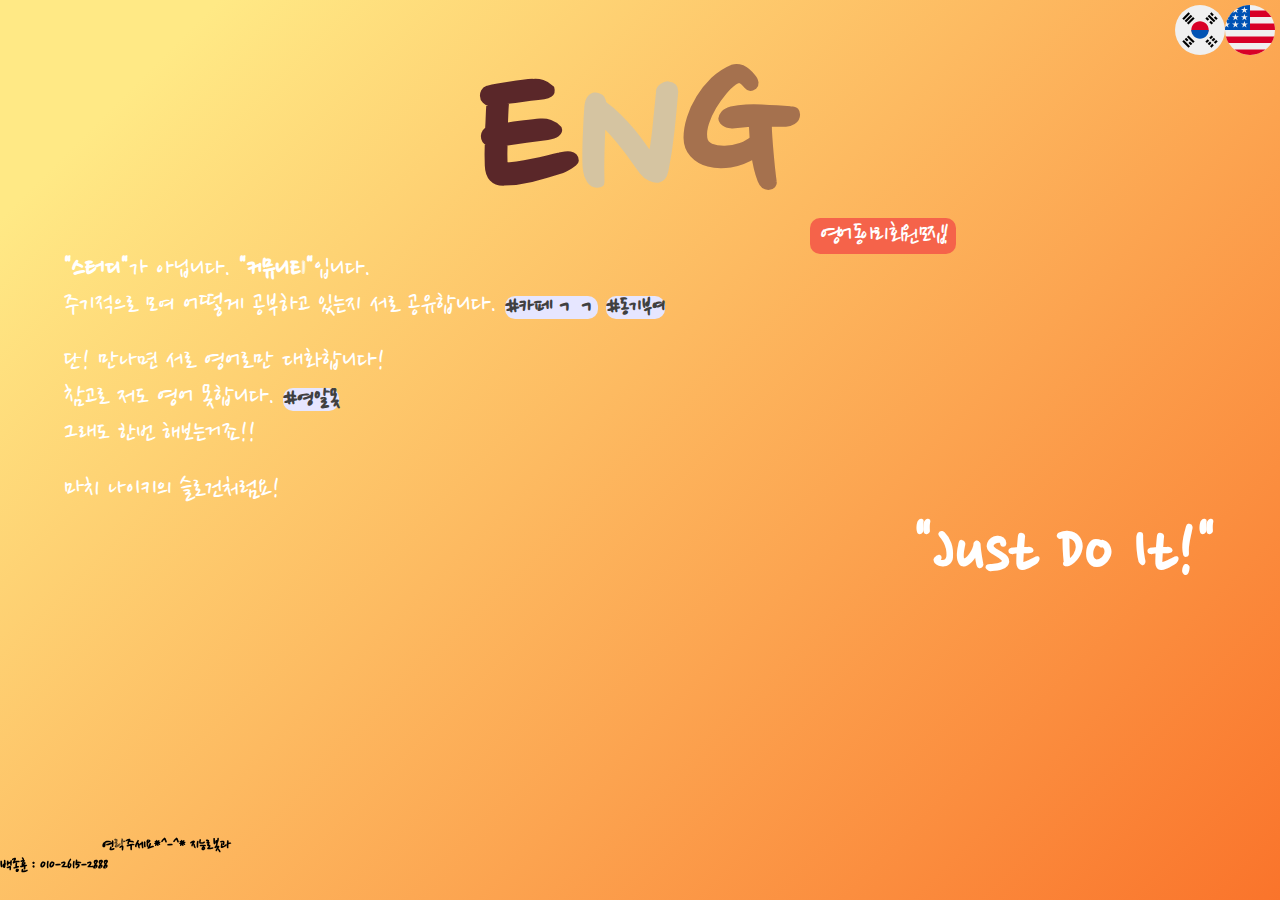
<file: index.html>
<!DOCTYPE html>
<html lang="kr">

<head>
  <meta charset="utf-8">
  <meta name="viewport" content="width=device-width, initial-scale=1.0">
  <title>영어 동아리 회원 모집!!!</title>
  <link rel="stylesheet" href="index.css">
  <link href="https://fonts.googleapis.com/css?family=Nanum+Pen+Script" rel="stylesheet">
</head>

<body>
  <div class="fullContainer">


    <header>
      <div class="nav">
        <a href="index.html"><img src="south-korea.svg" alt=""></a>
        <a href="indexEng.html"><img src="united-states.svg" alt=""></a>
      </div>
      <div class="headContainer">

        <div class="flexBox">
          <div class="title">
            <p id="titleLetter1">E</p>
          </div>
          <div class="title">
            <p id="titleLetter2">N</p>
          </div>
          <div class="title">
            <p id="titleLetter3">G</p>
          </div>
          <div class="description">
            <p>영어 동아리 회원 모집!</p>
          </div>
        </div>


      </div>

    </header>

    <main>
      <div class="mainContainer">
        <div class="mainBlockBox">
            <div class="mainBlock1">
              <p><strong>"스터디"</strong>가 아닙니다. <strong>"커뮤니티"</strong>입니다.<br>
                주기적으로 모여 어떻게 공부하고 있는지 서로 공유합니다.
                <span class="hashTag">#카페ㄱㄱ</span>
                <span class="hashTag">#동기부여</span>
              </p>
            </div>

            <div class="mainBlock2">
              <p>단! 만나면 서로 <span class="underline">영어로만</span> 대화합니다!<br>
                참고로 저도 영어 못합니다. <span class="hashTag">#영알못</span><br>
                그래도 한번 해보는거죠!!</p>
            </div>
            <div class="mainBlock2">
              <p>마치 나이키의 슬로건처럼요!</p>
              </div>

              <div class="mainBlock3">
                <p>"Just Do It!"</p>
              </div>
        </div>

      </div>
    </main>

    <footer>
      <div class="footerContainer">
        <div class="footerFlexBox">
          <span id="item-left">연락주세요*^-^*</span>
          <span id="item-right">지능로봇과 <br>백종훈 : 010-2615-2888</span>
        </div>
      </div>
    </footer>
  </div>
</body>

</html>
</file>
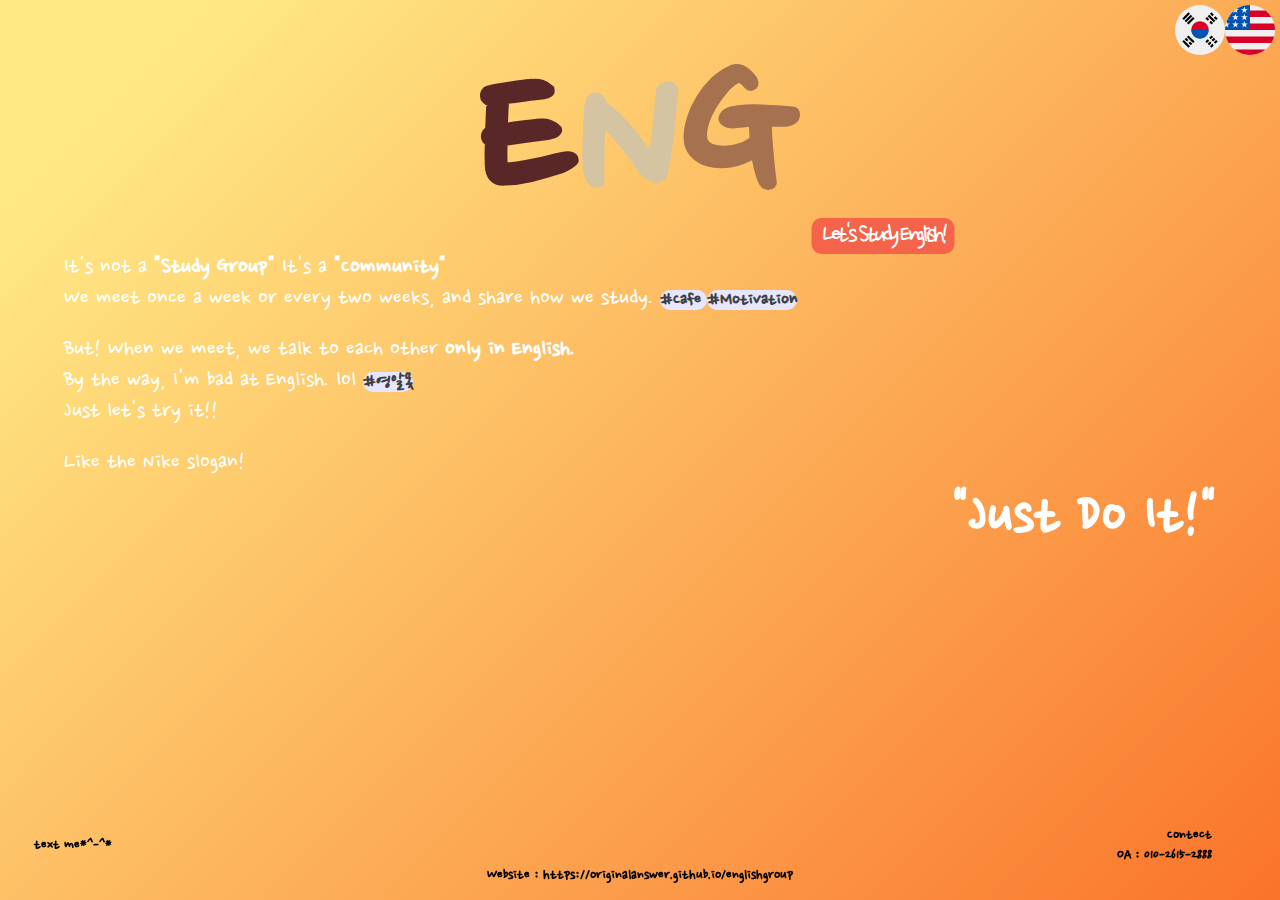
<file: indexEng.html>
<!DOCTYPE html>
<html lang="kr">

<head>
  <meta charset="utf-8">
  <meta name="viewport" content="width=device-width, initial-scale=1.0">
  <title>영어 동아리 회원 모집!!!</title>
  <link rel="stylesheet" href="indexEng.css">
  <link href="https://fonts.googleapis.com/css?family=Nanum+Pen+Script" rel="stylesheet">
</head>

<body>
  <div class="fullContainer">


    <header>
      <div class="nav">
        <a href="index.html"><img src="south-korea.svg" alt=""></a>
        <a href="indexEng.html"><img src="united-states.svg" alt=""></a>
      </div>
      <div class="headContainer">

        <div class="flexBox">
          <div class="title">
            <p id="titleLetter1">E</p>
          </div>
          <div class="title">
            <p id="titleLetter2">N</p>
          </div>
          <div class="title">
            <p id="titleLetter3">G</p>
          </div>
          <div class="description">
            <p>Let's Study English!</p>
          </div>
        </div>


      </div>

    </header>

    <main>
      <div class="mainContainer">
        <div class="mainBlockBox">
            <div class="mainBlock1">
              <p>It's not a <strong>"Study Group"</strong> It's a <strong>"Community"</strong><br>
                We meet once a week or every two weeks, and share how we study.
                <span class="hashTag">#Cafe </span>
                <span class="hashTag">#Motivation</span>
              </p>
            </div>

            <div class="mainBlock2">
              <p>But! When we meet, we talk to each other <span class="underline"><strong>only in English.</strong></span><br>
                By the way, I'm bad at English. lol <span class="hashTag">#영알못</span><br>
                Just let's try it!!</p>
            </div>
            <div class="mainBlock2">
              <p>Like the Nike slogan!</p>
              </div>

              <div class="mainBlock3">
                <p>"Just Do It!"</p>
              </div>
        </div>

      </div>
    </main>

    <footer>
      <div class="footerContainer">
        <div class="footerGridBox">
          <div class="leftFlexBox">
            <span id="item-left">text me*^-^*</span>
          </div>
          <span id="item-right">Contect <br>OA : 010-2615-2888</span>
        </div>
        <div id="item-bottom">
          Website : https://originalanswer.github.io/englishgroup</div>
      </div>
    </footer>
  </div>
</body>

</html>
</file>
<file: index.css>
/* global */
*{
  box-sizing: border-box;
  /* text-align: center; */
}
html{
  width: 100%;
  height: 100vh;
}
h1, p{
  margin: 0;
  padding: 0;
}

body{
  margin: 0;
  padding: 0;
  width: 100%;
  height: 100vh;
  /* background-image: linear-gradient( 135deg, #FAB2FF 10%, #1904E5 100%); */
  background-image: linear-gradient( 135deg, #FFE985 10%, #FA742B 100%);
  background-size: cover;
  font-family: 'Nanum Pen Script', cursive;
  background-attachment: fixed;
  /* color: #000; */
}
.fullContainer{
  display: block;
  margin: 0;
  padding-bottom: 10%;
}





/* header */
header{
  margin-bottom: -8%;
  overflow: hidden;
  position: relative;
  top: 0;
}

header .nav{
  z-index: 13;
  display: grid;
  grid-template-columns: 50px 50px;
  width: 100px;
  position: absolute;
  top: 5px;
  right: 5px;
  float: left;
}

.headContainer{
  position: relative;
}

.headContainer .flexBox{
  position: relative;
  display: flex;
  justify-content: center;
}
.headContainer .flexBox .title{
  font-size: 14.5em;
  font-weight: 800;
  text-transform: uppercase;
}
#titleLetter1{  color: #5a2729;}
#titleLetter2{  color: #d5c4a1;}
#titleLetter3{  color: #a5714e;}

.description{
  background-color: #f5634a;
  padding: 0 10px;
  border-radius: 10px;
  color: #fff;
  position: absolute;
  letter-spacing: -4px;
  top: 75%;
  right: 31%;
  transform: translateX(50%);
  font-size: 1.8em;
}








/* main */

main{
  /* border: 1px solid; */
  margin: 0;
  /* overflow: hidden; */
  /* background-color: #f1f1f1; */
}
.mainContainer{
  color: #fff;
  position: relative;
  width: 100%;
  padding: 5% 5%;
  height: auto;
}
.mainContainer .mainBlockBox{
  display: block;
  position: relative;
  font-size: 1.8em;
}
.mainBlockBox .hashTag{
  background-color:  #e6e6ff;
  color: #404040;
  border-radius: 10px;
  font-size: 0.8em;
  font-weight: bold;
}

.mainBlockBox div{
  margin-bottom: 20px;
  /* border: 1px solid; */
}

.mainBlockBox div:nth-child(3),div:last-child{
  margin: 0px;
}
.mainBlock1{}
.mainBlock2{}
.mainBlock3{
  text-align: right;
  font-size: 2.5em;
  font-weight: bold;
}




/* footer */
footer{
  position: fixed;
  bottom: 0;
  /* border: 1px solid; */
  width: 100%;
  height: 10%;
  font-size: 1em;
  font-weight: bold;
  /* background-color: #fff0e8; */
  display: flex;
  align-items: center;
  justify-content: center;
}

.footerContainer{
  width: 100%;
  height: auto;
}

.footerGridBox{
  width: 100%;
  height: 100%;
  display: grid;
  grid-template-columns: 1fr 2fr;
}

.leftFlexBox{
  display: flex;
  align-items: center;
}
#item-left{
  text-align: left;
  padding-left: 8%;
}
#item-right{
  text-align: right;
  padding-right: 8%;
}
#item-bottom{
  text-align: center;
}







@media screen and (max-width:800px) {
  .headContainer .flexBox .title{
    /* font-size: 12.5em; */
  }
  .description{
    /* padding: 0 10px; */
    /* border-radius: 10px; */
    /* color: #fff; */
    /* position: absolute; */
    /* font-weight: bold; */
    /* letter-spacing: -4px; */
    /* top: 75%; */
    right: 35%;
    /* transform: translateX(50%); */
    /* font-size: 1.8em; */
  }

  .mainContainer .mainBlockBox{
    line-height: 1.3em;
}
 .mainBlock3{
   line-height: 1.3em;
 }




}
</file>
<file: indexEng.css>
/* global */
*{
  box-sizing: border-box;
  /* text-align: center; */
}
html{
  width: 100%;
  height: 100vh;
}
h1, p{
  margin: 0;
  padding: 0;
}

body{
  margin: 0;
  padding: 0;
  width: 100%;
  height: 100vh;
  /* background-image: linear-gradient( 135deg, #FAB2FF 10%, #1904E5 100%); */
  background-image: linear-gradient( 135deg, #FFE985 10%, #FA742B 100%);
  background-size: cover;
  background-attachment: fixed;
  font-family: 'Nanum Pen Script', cursive;
  /* color: #000; */
}
.fullContainer{
  display: block;
  margin: 0;
  padding-bottom: 10%;
}





/* header */
header{
  margin-bottom: -8%;
  overflow: hidden;
  position: relative;
  top: 0;
}

header .nav{
  z-index: 13;
  display: grid;
  grid-template-columns: 50px 50px;
  width: 100px;
  position: absolute;
  top: 5px;
  right: 5px;
  float: left;
}

.headContainer{
  position: relative;
}

.headContainer .flexBox{
  position: relative;
  display: flex;
  justify-content: center;
}
.headContainer .flexBox .title{
  font-size: 14.5em;
  font-weight: 800;
  text-transform: uppercase;
}
#titleLetter1{  color: #5a2729;}
#titleLetter2{  color: #d5c4a1;}
#titleLetter3{  color: #a5714e;}

.description{
  background-color: #f5634a;
  padding: 0 10px;
  border-radius: 10px;
  color: #fff;
  position: absolute;
  letter-spacing: -4px;
  top: 75%;
  right: 31%;
  transform: translateX(50%);
  font-size: 1.8em;
}








/* main */

main{
  /* border: 1px solid; */
  margin: 0;
  /* overflow: hidden; */
  /* background-color: #f1f1f1; */
}
.mainContainer{
  color: #fff;
  position: relative;
  width: 100%;
  padding: 5% 5%;
  height: auto;
}
.mainContainer .mainBlockBox{
  display: block;
  position: relative;
  font-size: 1.57em;
}
.mainBlockBox .hashTag{
  background-color:  #e6e6ff;
  color: #404040;
  border-radius: 10px;
  font-size: 0.8em;
  font-weight: bold;
}

.mainBlockBox div{
  margin-bottom: 20px;
  /* border: 1px solid; */
}

.mainBlockBox div:nth-child(3),div:last-child{
  margin: 0px;
}
.mainBlock1{}
.mainBlock2{}
.mainBlock3{
  text-align: right;
  font-size: 2.5em;
  font-weight: bold;
}




/* footer */
footer{
  position: fixed;
  bottom: 0;
  /* border: 1px solid; */
  width: 100%;
  height: 10%;
  font-size: 1em;
  font-weight: bold;
  /* background-color: #fff0e8; */
  display: flex;
  align-items: center;
  justify-content: center;
}

.footerContainer{
  width: 100%;
  height: auto;
}

.footerGridBox{
  width: 100%;
  height: 100%;
  display: grid;
  grid-template-columns: 1fr 2fr;
}

.leftFlexBox{
  display: flex;
  align-items: center;
}
#item-left{
  text-align: left;
  padding-left: 8%;
}
#item-right{
  text-align: right;
  padding-right: 8%;
}
#item-bottom{
  text-align: center;
}







@media screen and (max-width:800px) {
  .headContainer .flexBox .title{
    /* font-size: 12.5em; */
  }
  .description{
    /* padding: 0 10px; */
    /* border-radius: 10px; */
    /* color: #fff; */
    /* position: absolute; */
    /* font-weight: bold; */
    /* letter-spacing: -4px; */
    /* top: 75%; */
    right: 35%;
    /* transform: translateX(50%); */
    /* font-size: 1.8em; */
  }

  .mainContainer .mainBlockBox{
    line-height: 1.3em;
}
 .mainBlock3{
   line-height: 1.3em;
 }




}
</file>
